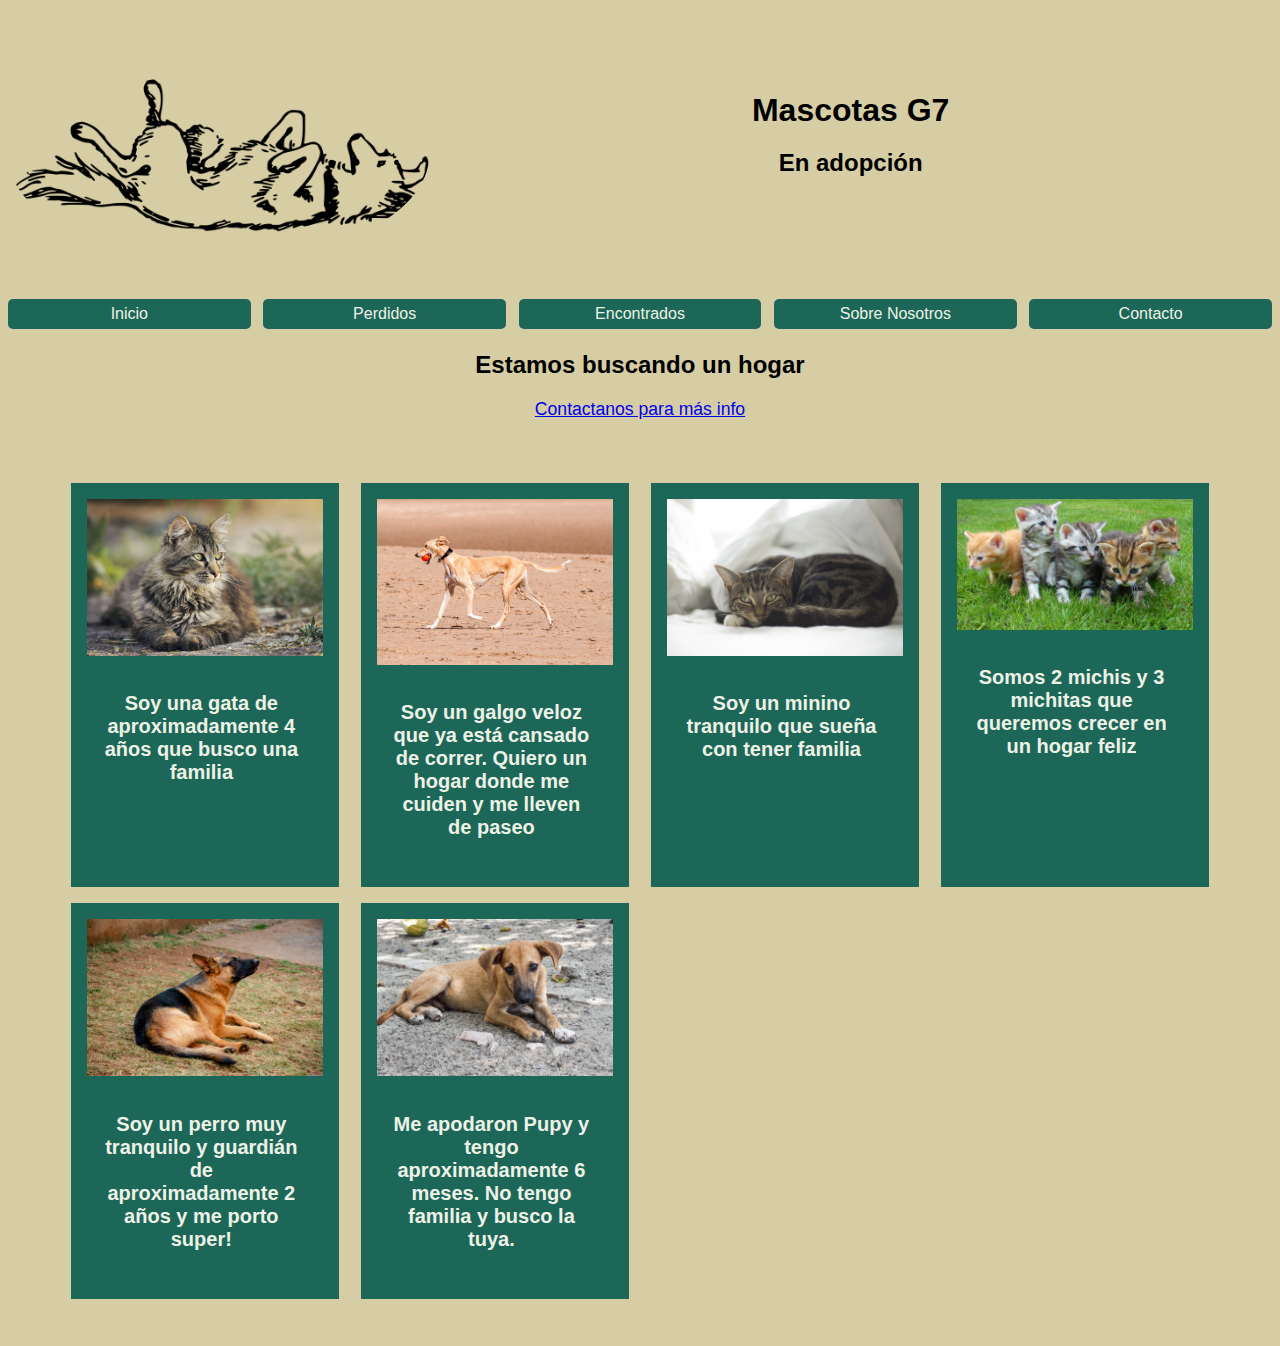
<file: Pages/EnAdopcion.html>
<!DOCTYPE html>
<html lang="en">
<head>
    <meta charset="UTF-8">
    <meta http-equiv="X-UA-Compatible" content="IE=edge">
    <meta name="viewport" content="width=
    , initial-scale=1.0">
    <title>EnAdopcion</title>
    <link rel="stylesheet" href="../CSS/index.css">
</head>
<body>
    <header>
        <div id="logo">
            <div class="imagen">
                <img class='logo' src="../IMG/animal-1299122_960_720.png" alt="FotoBDF">
            </div>
            <div class="encabezado">
            <h1>Mascotas G7</h1>
            <h2>En adopción</h2>
          </div>
        </div>
        <nav id="botonera_principal">
            <ul class="btn-header">
                <li><a href="../index.html"> Inicio</a></li>
                <li><a href="Perdidos.html">Perdidos</a></li>
                <li><a href="Encontrados.html">Encontrados</a></li>
                <li><a href="SobreNosotros.html">Sobre Nosotros</a></li>
                <Li><a href="Contacto.html">Contacto</a></Li>
            </ul>
        </nav>
        </header>
        <main>
        <h2>Estamos buscando un hogar</h2>
        <a href="../Pages/Contacto.html"style="font-size:110%;color black)"> Contactanos para más info</a>

        <div class="grilla">
            <div class="img-mascota">
                <img src="../IMG/img/Gato1.jpg" alt="Gato1" class="ImagenP">
                       <div class="DescripcionP">
                        <h2>Soy una gata de aproximadamente 4 años que busco una familia</h2>
                     </div>
            </div>
            <div class="img-mascota">
                <img src="../IMG/img/GalgoFlaco.png" alt="GalgoFlaco" class="ImagenP">
                 <div class="DescripcionP">
                    <h2>Soy un galgo veloz que ya está cansado de correr. Quiero un hogar donde me cuiden y me lleven de paseo</h2>
                </div>
            </div>
            <div class="img-mascota">
                <img src="../IMG/img/Gata2.jpg" alt="Gata2" class="ImagenP">
                 <div class="DescripcionP">
                  <h2>Soy un minino tranquilo que sueña con tener familia</h2>
                </div>
            </div>
            <div class="img-mascota">
                <img src="../IMG/img/Gatitos.jpg" alt="Gatitos" class="ImagenP">
                  <div class="DescripcionP">
                   <h2>Somos 2 michis y 3 michitas que queremos crecer en un hogar feliz</h2>
                </div>
            </div> 
            <div class="img-mascota">
                <img src="../IMG/img/Mantonegro.jpg" alt="Mantonegro" class="ImagenP">
                 <div class="DescripcionP">
                  <h2>Soy un perro muy tranquilo y guardián de aproximadamente 2 años y me porto super!</h2>
                </div>
            </div>
           <div class="img-mascota">
                <img src="../IMG/img/Perrocachorrotriste.jpg" alt="Cachorro" class="ImagenP">
                 <div class="DescripcionP">
                    <h2>Me apodaron Pupy y tengo aproximadamente 6 meses. No tengo familia y busco la tuya.</h2>
                </div>
            </div>
        </div>
    </main>
</body>
</html>
</file>
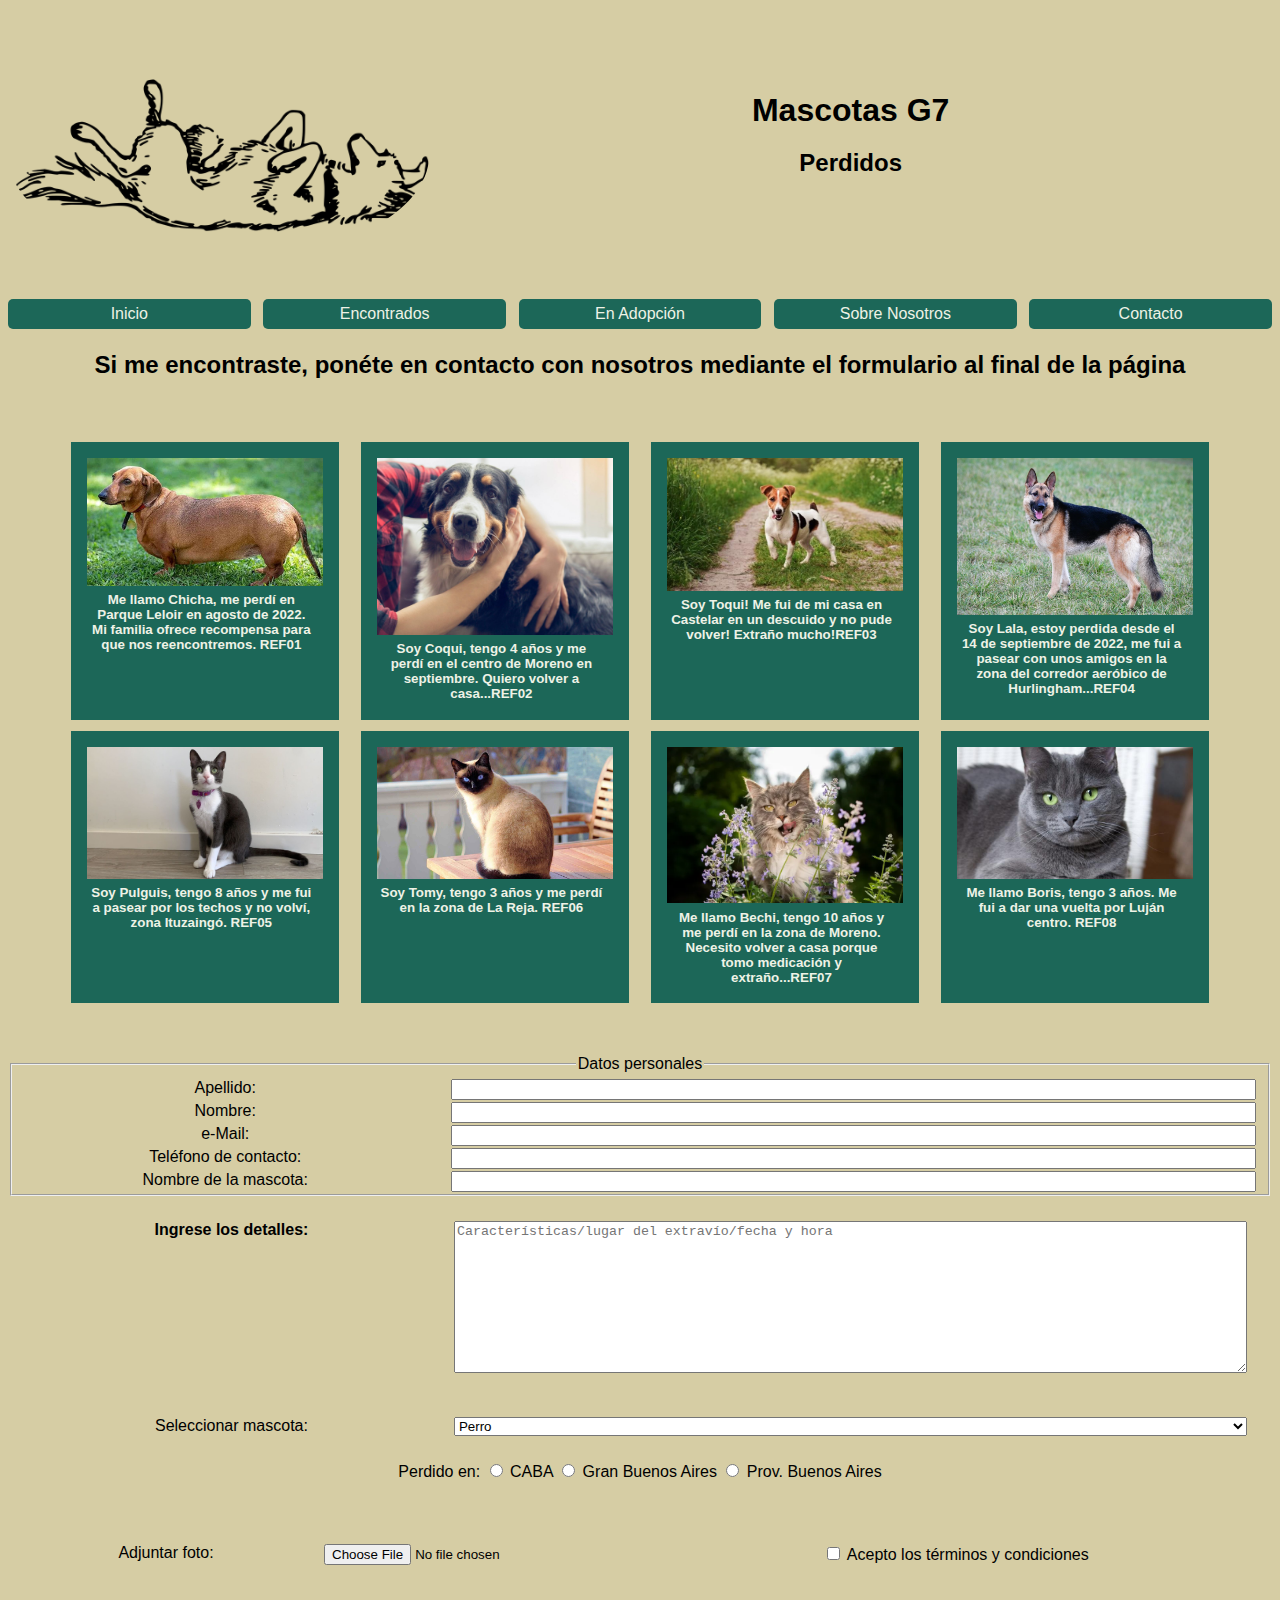
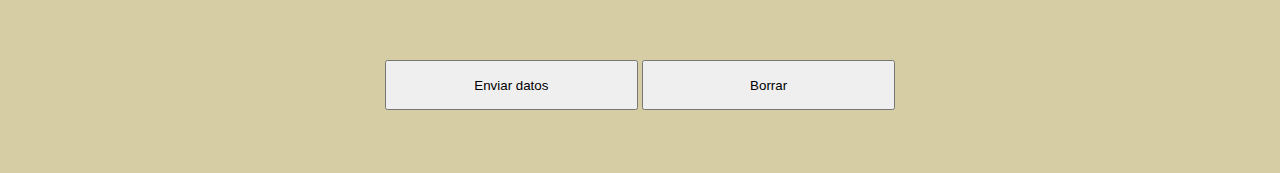
<file: Pages/Perdidos.html>
<!DOCTYPE html>
<html lang="en">
<head>
    <meta charset="UTF-8">
    <meta http-equiv="X-UA-Compatible" content="IE=edge">
    <meta name="viewport" content="width=device-width, initial-scale=1.0">
    <title>Perdidos</title>
    <link rel="stylesheet" href="../CSS/index.css">
</head>
<body>
<header>
    <div id="logo">
        <div class="imagen">
            <img class='logo' src="../IMG/animal-1299122_960_720.png" alt="FotoBDF">
        </div>
        <div class="encabezado">
        <h1>Mascotas G7</h1>
        <h2>Perdidos</h2>
      </div>
    </div>
    <nav id="botonera_principal">
        <ul class="btn-header">
            <li><a href="../index.html"> Inicio</a></li>
            <li><a href="Encontrados.html">Encontrados</a></li>
            <li><a href="EnAdopcion.html">En Adopción</a></li>
            <li><a href="SobreNosotros.html">Sobre Nosotros</a></li>
            <Li><a href="Contacto.html">Contacto</a></Li>
        </ul>
    </nav>
    </header>
    <main>
    <h2>Si me encontraste, ponéte en contacto con nosotros mediante el formulario al final de la página</h2>
<div class="grilla">
   <div class="img-mascota">
        <img src="../IMG/img/Perdido1.jpg" alt="Perdido1" class="ImagenP">
        <h2 class="DescripcionP">Me llamo Chicha, me perdí en Parque Leloir en agosto de 2022. Mi familia ofrece recompensa para que nos reencontremos. REF01</h2>
    </div>
    <div class="img-mascota"> 
        <img src="../IMG/img/Perdido2.jpg" alt="Perdido2" class="ImagenP">
        <h2 class="DescripcionP"> Soy Coqui, tengo 4 años y me perdí en el centro de Moreno en septiembre. Quiero volver a casa...REF02</h2>
    </div>
    <div class="img-mascota">
        <img src="../IMG/img/Perdido3.jpg" alt="Perdido3" class="ImagenP">
        <H2 class="DescripcionP">Soy Toqui! Me fui de mi casa en Castelar en un descuido y no pude volver! Extraño mucho!REF03</H2>
    </div>
    <div class="img-mascota">
        <img src="../IMG/img/Perdido4.jpg" alt="Perdido4" class="ImagenP">
        <H2 class="DescripcionP">Soy Lala, estoy perdida desde el 14 de septiembre de 2022, me fui a pasear con unos amigos en la zona del corredor aeróbico de Hurlingham...REF04</H2>
    </div>
    <div class="img-mascota">
        <img src="../IMG/img/Perdido5.jpg" alt="Perdido5" class="ImagenP">
        <h2 class="DescripcionP"> Soy Pulguis, tengo 8 años y me fui a pasear por los techos y no volví, zona Ituzaingó. REF05</h2>
    </div>
    <div class="img-mascota">
        <img src="../IMG/img/Perdido6.jpg" alt="Perdido6" class="ImagenP">
        <h2 class="DescripcionP"> Soy Tomy, tengo 3 años y me perdí en la zona de La Reja. REF06</h2>
    </div>
    <div class="img-mascota">
        <img src="../IMG/img/Perdido7.jpg" alt="Perdido7" class="ImagenP">
        <h2 class="DescripcionP"> Me llamo Bechi, tengo 10 años y me perdí en la zona de Moreno. Necesito volver a casa porque tomo medicación y extraño...REF07</h2>
    </div>
    <div class="img-mascota">
        <img src="../IMG/img/Perdido8.jpg" alt="Perdido8" class="ImagenP">
        <h2 class="DescripcionP"> Me llamo Boris, tengo 3 años. Me fui a dar una vuelta por Luján centro. REF08</h2>
    </div>
</div>

    <div>
        
        <form action="">
            <fieldset>
                <legend>Datos personales</legend>
                <label for="apellido">Apellido:</label>
                <input type="text" id="apellido" name="apellido" required>
                <label for="nombre">Nombre:</label>
                <input type="text" id="nombre" name="nombre" required>
                <label for="correo">e-Mail:</label>
                <input type="email" name="correo">
                <label for="teléfono de contacto">Teléfono de contacto:</label>
                <input type="teléfono" name="teléfono">
                <label for="nombre de la mascota">Nombre de la mascota:</label>
                <input type="text" id="nombremasc" name="nombremasc" required>
            </fieldset>
            <div class="form">
            <label for="comentarios"><b>Ingrese los detalles:</b> </label>
            <textarea name="comentarios" id="comentarios" cols="50" rows="10" placeholder="Características/lugar del extravío/fecha y hora" maxlength="100"></textarea>
            <label for="mascota perdida">Seleccionar mascota:</label>
            <select name="turno" id="turno">
                <option value="1">Perro</option>
                <option value="2">Gato</option>
                <option value="3">Otro</option>
            </select>
        </div>
        <div class="form-zonas">
            <label for="rb">Perdido en: </label>
            <input type="radio" name="rb"  value="1"> CABA
            <input type="radio" name="rb"  value="2"> Gran Buenos Aires
            <input type="radio" name="rb"  value="3"> Prov. Buenos Aires
        </div>
        <div class="verificar">
            <div class="form-foto">
            <label for="adjunto">Adjuntar foto:</label>
            <input type="file" name="adjunto">
        </div>
        <div>
           <input type="checkbox" name="condiciones"> Acepto los términos y condiciones
            </div>
        </div>
        <div class="form-btn">
            <input class="btn" type="submit" value="Enviar datos">
            <input class="btn" type="reset" value="Borrar">
        </div> 
        </form>
        
    </div>
</main>
</body>
</html>
</file>
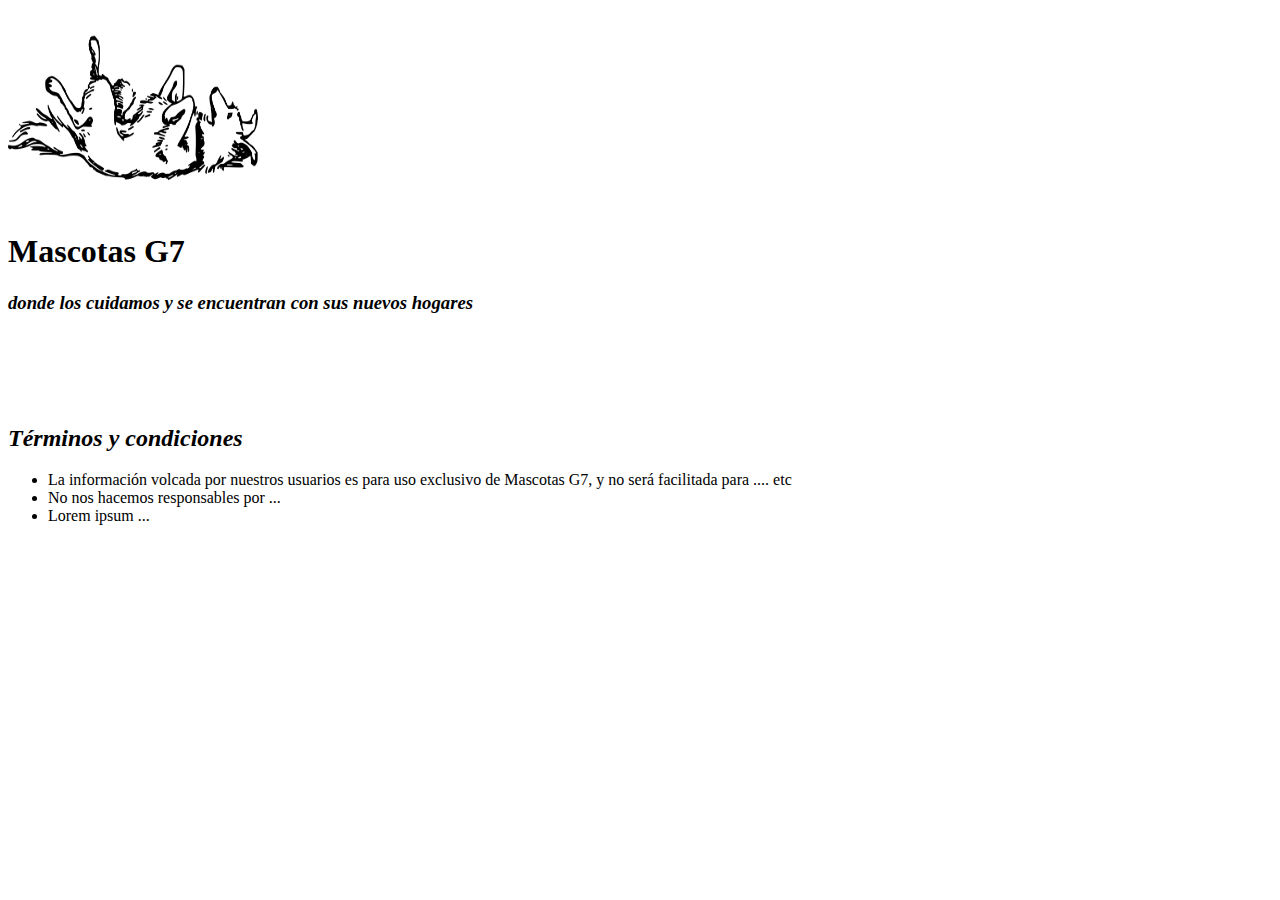
<file: Pages/Tycs.html>
<!DOCTYPE html>
<html lang="en">
<head>
    <meta charset="UTF-8">
    <meta http-equiv="X-UA-Compatible" content="IE=edge">
    <meta name="viewport" content="width=device-width, initial-scale=1.0">
    <title>Perdidos</title>
    <link rel="stylesheet" href="../CSS/Styletycs.css">
</head>

<header>
    <div id="logo">
        <img src="../IMG/animal-1299122_960_720.png" alt="Foto" width="250" height="200"></div>
<div>
    <h1>Mascotas G7</h1>
    <h3><i> donde los cuidamos y se encuentran con sus nuevos hogares</i></h3>

    <br><br><br><br>
<body>
    <div><h2> <i> Términos y condiciones </i></h2>
        <div id=""tycs">
          <h3></h3>  <ul>
    <li> La información volcada por nuestros usuarios es para uso exclusivo de Mascotas G7,
        y no será facilitada para .... etc </li>
    <li> No nos hacemos responsables por ...</li>
    <li> Lorem ipsum ...</li>
    </ul>
    </div>
    </h3>
    </div>
    <br><br><br>
</file>
<file: CSS/index.css>
*{
    box-sizing: border-box;
}

:root{
    --color-uno: #1C6758;
    --color-dos: #3D8361;
    --color-tres: #D6CDA4;
    --color-cuatro: #EEF2E6;
}

body{
    text-align: center;
    background-color: var(--color-tres);
    font-family: 'roboto', sans-serif;
}

#logo{
    display: grid;
    grid-template-columns: 1fr 2fr;
}

.logo{
    width: 100%;   
    border-radius: 50%; 
    margin-top: 30%;
}

.btn-header li{
    list-style-type: none;
    background-color: var(--color-uno);
    margin: 2px auto;
    height: 30px;
    border-radius: 5px;
    padding-top: 1%;
}

.btn-header li:hover{
    background-color: var(--color-dos);
    height: 50px;
    transition: 1s ease;
    padding-top: 3%;
}

ul{
    padding: 0;
}

li a{
    color: var(--color-cuatro);
    vertical-align: middle;
    text-decoration: none;
}

/* Slideshow container */
.slideshow-container {
    max-width: 1000px;
    position: relative;
    margin: auto;
    width: 90%;
  }
  
  /* Hide the images by default */
  .mySlides {
    display: none;
  }

  .slide-img{
    background-color: var(--color-uno);
    padding: 2%;
    padding-bottom: 1%;
    border-radius: 5px;
  }
  
  /* Next & previous buttons */
  .prev, .next {
    cursor: pointer;
    position: absolute;
    top: 50%;
    width: auto;
    margin-top: -22px;
    padding: 16px;
    color: white;
    font-weight: bold;
    font-size: 18px;
    transition: 0.6s ease;
    border-radius: 0 3px 3px 0;
    user-select: none;
  }
  
  /* Position the "next button" to the right */
  .next {
    right: 0;
    border-radius: 3px 0 0 3px;
  }

  .prev{
    left: 0;
  }
  
  /* On hover, add a black background color with a little bit see-through */
  .prev:hover, .next:hover {
    background-color: rgba(0,0,0,0.8);
  }
  
  /* Caption text */
  .text-img {
    color: var(--color-cuatro);
    background-color: var(--color-uno);
    font-size: 15px;
    padding: 8px 12px;
    position: absolute;
    bottom: 8px;
    width: 100%;
    text-align: center;
    width: 50%;
    margin: 2% 25%;
    border-radius: 20px;
    opacity: 0.8;
  }
  
  /* Number text (1/3 etc) */
  .numbertext {
    color: #f2f2f2;
    font-size: 12px;
    padding: 8px 12px;
    position: absolute;
    top: 0;
  }
  
  /* The dots/bullets/indicators */
  .three-dots{
    display: none;
  }

 
footer{
    background-color: var(--color-uno);
    padding: 2%;
    padding-bottom: 5%;
    border-radius: 5px;
    width: 90%;
    margin: 0 auto;
}

.direcciones{
    background-color: var(--color-cuatro);
    border-radius: 5px;
}

.direcciones p {
    margin-top: 3%;
    margin-bottom: 1%
}

#map {
	height: 170px;
    width: 100%;
    border-radius: 5px;
    border: solid 2px var(--color-cuatro);
}

.red-img{
    width: 30%;
    padding: 2%;
    margin-top: 1%;
    color: var(--color-uno);
}

.media{
    display: grid;
    grid-template-columns: 1fr 1fr 1fr 1fr 1fr 1fr;
    width: 40%;
    position: absolute;
    right: 8%;
    padding-bottom: 2%;
    margin-left: 30%;
}

.media li{
    list-style-type: none;
}

/*perdidos*/


 .grilla {
    width: 90%;
    margin: 5% auto;
    /* display:grid;
    size-adjust: auto;
    grid-template-columns: 1fr 1fr 1fr 1fr;
    gap: 1em;
    grid-template-rows: auto;
    padding: 20px */
} 
.grilla div {
background:#1c6758;
padding: 1em;
}
.grilla div {
    transition: all 2s;
    max-width: 100%;
}
.grilla div:hover {
    border: 2px solid var(--color-cuatro);
    transform: scale(1.2,1.2);
    z-index: 10;
}
.ImagenP{
    width: 100%;
    object-fit: cover;
}
.DescripcionP{
    position: relative;
    margin: 1%;
    font-size: smaller;
    color: var(--color-cuatro);
    width: 95%;

}

fieldset{
    display: grid;
    grid-template-columns: 1fr 2fr;
    grid-gap: 2%;
}

.form{
    display: grid;
    grid-template-columns: 1fr 2fr;
    grid-gap: 2%;
    margin: 2%;
}

.form-foto{
    margin-bottom: 5%;
}

.form-btn{
    margin: 5% auto;
}

#comentarios{
    width: 100%;
    margin-bottom: 5%;
}

.form-zonas{
    display: grid;
    grid-template-rows: 1fr 1fr 1fr;
    margin-bottom: 5%;
    margin-top: 5%;
}

.mascota{
    margin-top: 5%;
}

@media(min-width: 430px){
    .encabezado{
        padding: 10%;
    }
}

@media(min-width: 700px){
    h1{
        margin: auto;
    }
    .logo{
        margin-top: 10%;
    }
    
    #botonera_principal ul{
        display: grid;
        grid-template-columns: 1fr 1fr 1fr 1fr 1fr;
        grid-gap: 1%;
    }
    #botonera_principal ul li{
        width: 100%;
        padding-top: 2%;
    }

    .btn-header li:hover{
        background-color: var(--color-dos);
        height: 30px;
    }


    /*carrousel*/
    .three-dots{
        display: block;
        margin-bottom: 8%;
    }

    .dot {
        cursor: pointer;
        height: 15px;
        width: 15px;
        margin: 0 2px;
        background-color: var(--color-cuatro);
        border-radius: 50%;
        display: inline-block;
        transition: background-color 0.6s ease;
      }
      
      .active, .dot:hover {
        background-color: var(--color-dos);
      }
      
      /* Fading animation */
      .fade {
        animation-name: fade;
        animation-duration: 1.5s;
      }
      
      @keyframes fade {
        from {opacity: .4}
        to {opacity: 1}
      }
    
      .contenedor-footer{
        display: grid;
        grid-template-columns: 2fr 1fr;
        grid-gap: 2%;
      }

      .direcciones{
        padding-top: 6%;
      }

      .media{
        width: 50%;
        right: 5%;
      }

      /*perdidos*/
      .grilla{
        display: grid;
        grid-template-columns: 1fr 1fr 1fr;
        grid-gap: 2%;
        width: 90%;
      }

      /*formularios*/
      .form-zonas{
        display: inline;
      }

      .verificar{
        margin-top: 5%;
        display: grid;
        grid-template-columns: 1fr 1fr;
      }

      .form-foto{
        display: grid;
        grid-template-columns: 1fr 1fr;
      }

      .form-btn{
        margin-top: 5%;
      }
      
      .btn{
            width: 20%;
            height: 50px;
      }
}

@media(min-width: 1200px){
    .grilla{
        display: grid;
        grid-template-columns: 1fr 1fr 1fr 1fr;
    }
}
</file>
<file: CSS/Styletycs.css>
/* Paleta de colores */
:root{
    --color-uno: #1C6758;
    --color-dos: #3D8361;
    --color-tres: #D6CDA4;
    --color-cuatro: #EEF2E6;
}

#botonera_footer {
    
}
</file>
